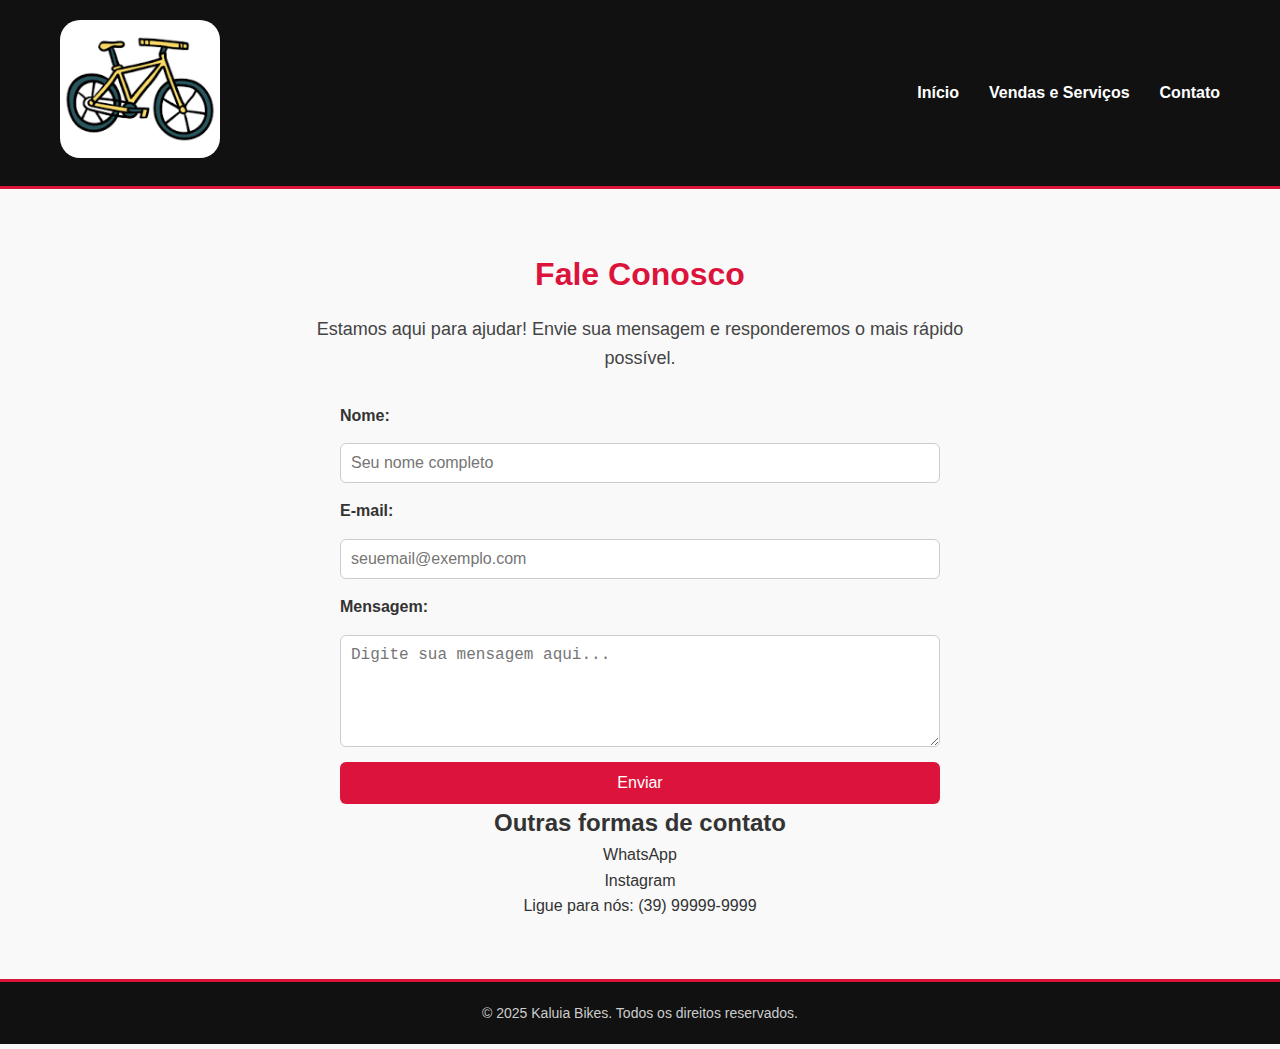
<file: contato.html>
<!DOCTYPE html>
<html lang="pt-BR">
<head>
  <meta charset="UTF-8" />
  <meta name="viewport" content="width=device-width, initial-scale=1"/>
  <link rel="stylesheet" href="style.css"/>
  <title>Contato | Kaluia Bikes</title>
</head>
<body>

  <header>
    <div class="interface">
      <section class="logo">
        <a href="index.html">
          <img src="bike3.png" alt="Logotipo da Kaluia Bikes" />
        </a>
      </section>
      <nav class="menu-desktop">
        <ul>
          <li><a href="index.html">Início</a></li>
          <li><a href="vendas_servicos.html">Vendas e Serviços</a></li>
          <li><a href="contato.html" class="active">Contato</a></li>
        </ul>
      </nav>
    </div>
  </header>

  <main>
    <section class="contato">
      <div class="interface">
        <h1>Fale Conosco</h1>
        <p>Estamos aqui para ajudar! Envie sua mensagem e responderemos o mais rápido possível.</p>

        <form class="formulario" action="#" method="POST">
          <label for="nome">Nome:</label>
          <input type="text" id="nome" name="nome" placeholder="Seu nome completo" required />

          <label for="email">E-mail:</label>
          <input type="email" id="email" name="email" placeholder="seuemail@exemplo.com" required />

          <label for="mensagem">Mensagem:</label>
          <textarea id="mensagem" name="mensagem" rows="5" placeholder="Digite sua mensagem aqui..." required></textarea>

          <button type="submit">Enviar</button>
        </form>

        <div class="links-contato">
          <h2>Outras formas de contato</h2>
          <ul>
            <li>
              <a href="https://wa.me/5511999999999" target="_blank" rel="noopener" aria-label="WhatsApp">
                 WhatsApp
              </a>
            </li>
            <li>
              <a href="https://instagram.com/kaluiabikes" target="_blank" rel="noopener" aria-label="Instagram">
                 Instagram
              </a>
            </li>
            <li>
              <a href="tel:+5511999999999" aria-label="Telefone">
                 Ligue para nós: (39) 99999-9999
              </a>
            </li>
          </ul>
        </div>

      </div>
    </section>
  </main>

  <footer>
    <div class="interface">
      <p>&copy; 2025 Kaluia Bikes. Todos os direitos reservados.</p>
    </div>
  </footer>

</body>
</html>
</file>
<file: style.css>
/* ============ RESET E BASE ============ */
* {
  margin: 0;
  padding: 0;
  box-sizing: border-box;
}

body {
  font-family: 'Segoe UI', Tahoma, Geneva, Verdana, sans-serif;
  background-color: #f9f9f9;
  color: #333;
  line-height: 1.6;
}

a {
  text-decoration: none;
  color: inherit;
}

ul {
  list-style: none;
}

/* ============ CONTAINER GERAL ============ */
.interface {
  max-width: 1200px;
  margin: 0 auto;
  padding: 0 20px;
}

/* ============ HEADER / MENU ============ */
header {
  background-color: #111;
  padding: 20px 0;
  border-bottom: 3px solid crimson;
}

header .interface {
  display: flex;
  justify-content: space-between;
  align-items: center;
  flex-wrap: wrap;
}

.logo img {
  max-width: 160px;
  border-radius: 20px;
}

.menu-desktop ul {
  display: flex;
  gap: 30px;
}

.menu-desktop ul li a {
  color: #fff;
  font-weight: bold;
  font-size: 16px;
  transition: color 0.3s;
}

.menu-desktop ul li a:hover {
  color: crimson;
}

.btn-contato button {
  background-color: crimson;
  color: white;
  padding: 10px 20px;
  border: none;
  border-radius: 6px;
  font-size: 16px;
  cursor: pointer;
  transition: background-color 0.3s;
}

.btn-contato button:hover {
  background-color: darkred;
}

/* ============ APRESENTAÇÃO ============ */
.apresentacao {
  background-color: #fff;
  padding: 60px 20px;
  text-align: center;
}

.apresentacao h1 {
  font-size: 36px;
  margin-bottom: 20px;
  color: crimson;
}

.apresentacao p {
  font-size: 18px;
  max-width: 800px;
  margin: 0 auto 15px;
  line-height: 1.8;
  color: #444;
}

/* ============ GALERIA DE IMAGENS ============ */
.galeria {
  background-color: #f4f4f4;
  padding: 60px 20px;
}

.imagem {
  display: flex;
  flex-wrap: wrap;
  justify-content: center;
  gap: 30px;
}

.item-galeria {
  width: 280px;
  background-color: white;
  border-radius: 8px;
  overflow: hidden;
  box-shadow: 0 4px 8px rgba(0,0,0,0.05);
  transition: transform 0.3s;
  display: flex;
  flex-direction: column;
  text-align: center;
}

.item-galeria img {
  width: 100%;
  display: block;
}

.item-galeria p {
  padding: 15px;
  font-size: 16px;
  color: #555;
  font-style: italic;
  border-top: 1px solid #eee;
}

/* ============ SERVIÇOS ============ */
.servicos {
  background-color: #fff;
  padding: 60px 20px;
  text-align: center;
}

.servicos h2 {
  font-size: 32px;
  color: crimson;
  margin-bottom: 30px;
}

.servicos ul {
  max-width: 800px;
  margin: 0 auto;
  text-align: left;
}

.servicos ul li {
  font-size: 18px;
  margin-bottom: 12px;
  padding-left: 25px;
  position: relative;
}

.servicos ul li::before {
  content: "✔️";
  position: absolute;
  left: 0;
  top: 0;
}

/* ============ CONTATO ============ */
.contato {
  background-color: #f9f9f9;
  padding: 60px 20px;
  text-align: center;
}

.contato h1 {
  font-size: 32px;
  color: crimson;
  margin-bottom: 15px;
}

.contato p {
  font-size: 18px;
  max-width: 700px;
  margin: 0 auto 30px;
  color: #444;
}

.formulario {
  max-width: 600px;
  margin: 0 auto;
  display: flex;
  flex-direction: column;
  gap: 15px;
  text-align: left;
}

.formulario label {
  font-weight: bold;
  color: #333;
}

.formulario input,
.formulario textarea {
  width: 100%;
  padding: 10px;
  font-size: 16px;
  border: 1px solid #ccc;
  border-radius: 6px;
}

.formulario button {
  background-color: crimson;
  color: white;
  padding: 12px;
  border: none;
  border-radius: 6px;
  font-size: 16px;
  cursor: pointer;
  transition: background-color 0.3s;
}

.formulario button:hover {
  background-color: darkred;
}

/* ============ REDES DE CONTATO ============ */
.redes-contato {
  margin-top: 40px;
}

.redes-contato h2 {
  color: crimson;
  margin-bottom: 15px;
}

.redes-contato ul li {
  font-size: 18px;
  margin: 8px 0;
}

.redes-contato ul li a {
  color: #333;
  transition: color 0.3s;
}

.redes-contato ul li a:hover {
  color: crimson;
}

/* ============ FOOTER ============ */
footer {
  background-color: #111;
  color: #ccc;
  text-align: center;
  padding: 20px;
  font-size: 14px;
  border-top: 3px solid crimson;
}

/* ============ RESPONSIVO ============ */
@media (max-width: 768px) {
  header .interface {
    flex-direction: column;
    align-items: center;
    text-align: center;
  }

  .menu-desktop ul {
    flex-direction: column;
    gap: 15px;
    margin-top: 15px;
  }

  .btn-contato {
    margin-top: 20px;
  }

  .apresentacao h1 {
    font-size: 28px;
  }

  .apresentacao p {
    font-size: 16px;
  }

  .item-galeria {
    width: 90%;
  }

  .servicos ul {
    font-size: 16px;
    padding-left: 0;
  }
}
</file>
